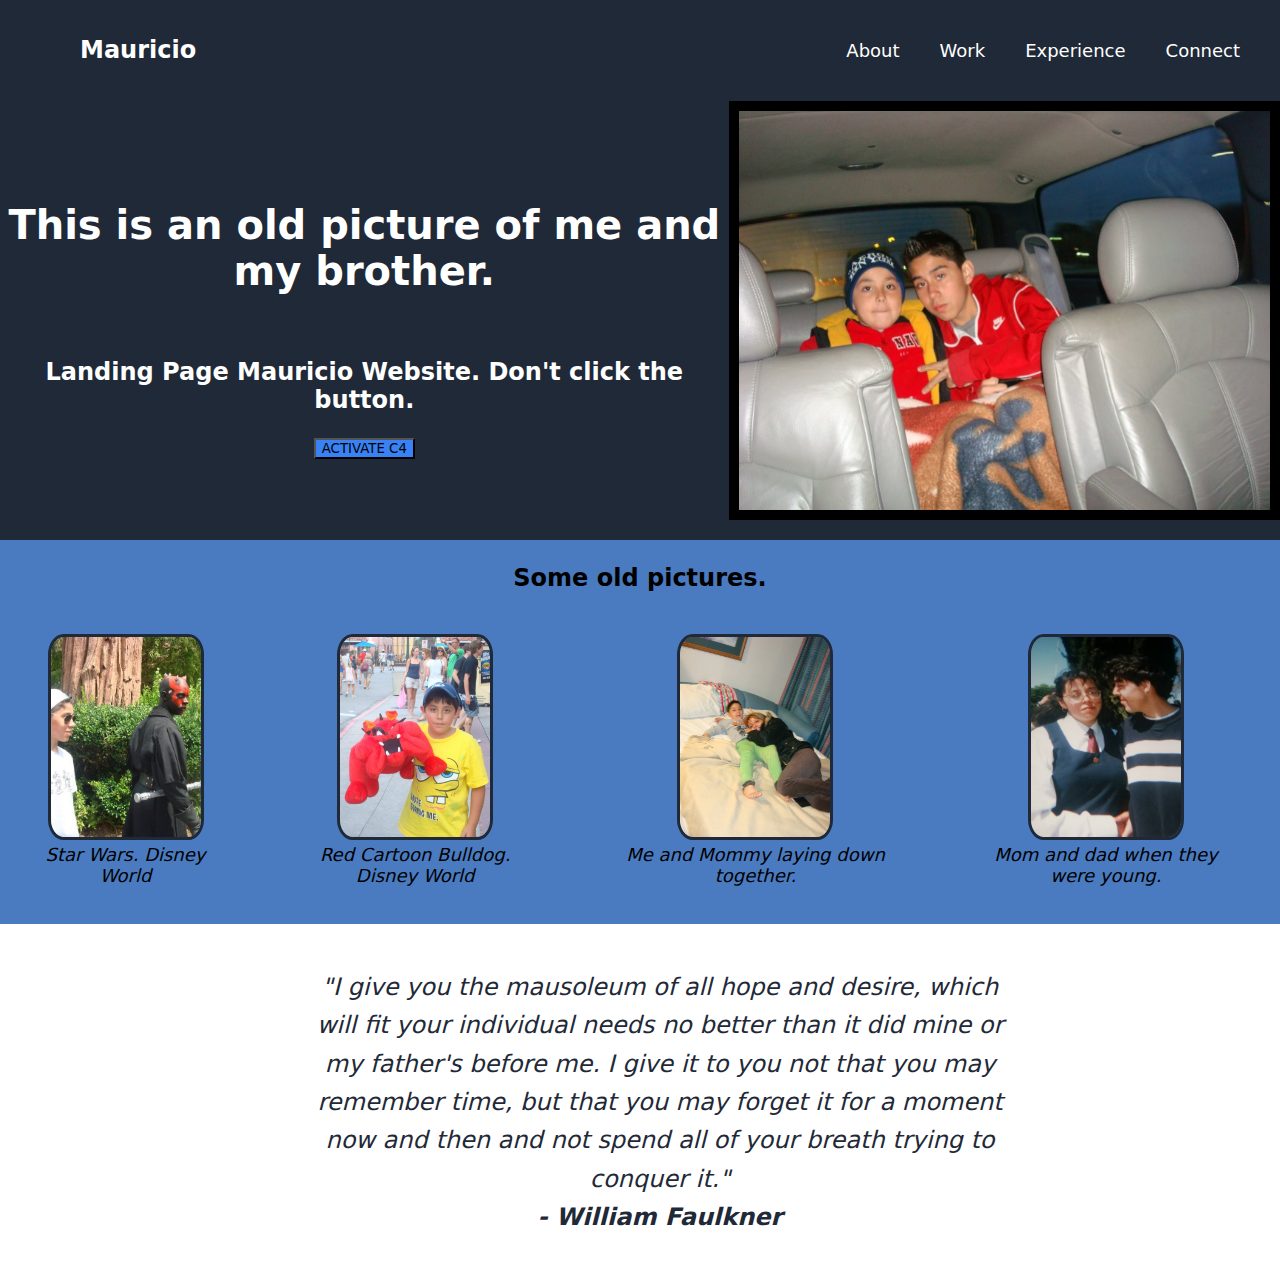
<file: html/webpage.html>
<!DOCTYPE html>
<html lang="en">
    <head class="top">
        <meta charset="UTF-8">
        <title> My Webpage </title>

        <link rel="stylesheet" href="/styles/webpage.css">
    </head>

    <body >

        <!-- Header Top Bar -->

        <div class="header-bg">
            <ul>
                <div class="header-container text-light">
                    <div class="header-fullname text-medium">
                        <li > Mauricio</li>
                    </div>
                    
                    <div class="header-contents text-small">
                        <a href="">
                            <li> About</li>
                        </a>
                        <a href="">
                            <li> Work</li>
                        </a>
                        <a href="">
                            <li> Experience</li>
                        </a>
                        <a href="">
                            <li> Connect</li>
                        </a>
                    </div>
                </div>
            </ul>
            <div class="info-section-container text-light">
                <div class="info-text">
                    <p class="text-large"> This is an old picture of me and my brother. </p>
                    <p class="text-medium"> Landing Page Mauricio Website. Don't click the button. </p>
                    <button> ACTIVATE C4 </button>
                </div>

                <div class="image-wrapper">
                    <img src="/images/brothers.jpg" height="100px" width="250px">
                </div>
            </div>
        </div>

        <!-- Body Section -->
        <p class="body-title text-medium"> Some old pictures. </p>
        <div class="row-images text-small">

            <figure>
                <img src="/images/darthmaul.jpg" class="body-images" alt="Brother and Darth Maul">
                <figcaption> Star Wars. Disney World</figcaption>
            </figure>

            <figure>
                <img src="/images/disneyme.jpg" class="body-images" alt="Brother and Darth Maul">
                <figcaption> Red Cartoon Bulldog. Disney World</figcaption>
            </figure>

            <figure>
                <img src="/images/meandmommy.jpg" class="body-images" alt="Brother and Darth Maul">
                <figcaption> Me and Mommy laying down together.</figcaption>
            </figure>

            <figure>
                <img src="/images/momanddad.jpg" class="body-images" alt="Brother and Darth Maul">
                <figcaption> Mom and dad when they were young.</figcaption>
            </figure>
        </div>

        <div class="quote-bg-color quote-container">
            <p class="quote">
                "I give you the mausoleum of all hope and desire, which will fit your individual
                needs no better than it did mine or my father's before me. I give it to you not that you may remember time,
                but that you may forget it for a moment now and then and not spend all of your breath trying to conquer it."
                <span class="quote author">- William Faulkner</span>
            </p>
            
        </div>
   
    </body>



</html>
</file>
<file: styles/webpage.css>
/* Header */
    /* Header Background */
    .header-bg{
        background-color: #1f2937;
        width: 100%;
        padding: 20px 0;
    }
        /* Header Container */
        .header-container{
            display: flex;
            align-items: center;
            justify-content: space-between;
            list-style-type: none;
            margin-bottom: 3%;
            /* border: saddlebrown solid; */
        }

        /* Header Contents: 'Mauricio' */
        .header-fullname{
            font-weight: bold;
            padding-left: 40px;
        }

        /* Header Contents: 'About...Connect' */
        .header-contents{
            display: flex;
            overflow-wrap: wrap;
            justify-content: right;
            padding-inline: 0px 40px;
            gap: 40px;
            
        }

    /* Information Section */
        /* Container for Information Section*/
        .info-section-container
        {
            display: flex;
            justify-content:space-evenly;
            align-items: center;
        }
        /* Text Placeholder: Left */
        .info-text{
            display: flex;
            flex-direction: column;
            align-items: center;
            width: fit-content;
            /* border: saddlebrown solid; */
            text-align: center;
            font-weight: 900;
        }

        /* Image Placeholder */
        .image-wrapper{
            display: flex;
            image-rendering: auto;
            width: fit-content;
            border: solid black 10px; 
        }

/* Body Section */
    /* Title of Body */
    .body-title{
        text-align: center;
        font-weight: bold;
        color: black;
    }

    /* Container for Images in body */
    .row-images{
        display: flex;
        flex-direction: row;
        justify-content: center;
        /* border: #1f2937 solid; */
    }

        .row-images.text-small{
            text-align: center;
            font-style: italic;
            text-wrap: normal;
        }

    /* Controls(x,y) Images in Body */
    img.body-images{
        width: 150px;
        height: 200px;
        object-fit: cover;
        border: #1f2937 solid;
        border-radius: 10%; /* Rounded border */
    }

/* Quote Section */
    /* Time Quote */
    .quote-bg-color{
        background-color: white;
        width: 100%;
        padding: 20px;
        margin-top: 20px;
        line-height: 1.6;
        /* border: #1f2937 solid; */
    }
    /* Flex Container */
    .quote-container{
        justify-content: center;
        display: flex;
    }
    /* Items */
    .quote{
        display: block;
        max-width: 700px;
        text-align: center;
        font-style: italic;
        font-size: 24px;
        color: #1f2937;
        /* border: #1f2937 solid; */
    }
    .author{
        font-weight: bold;
    }

/* Universal Class */
*{
    font-family: system-ui, -apple-system, BlinkMacSystemFont, Segoe UI, 'Roboto', Oxygen, Ubuntu, Cantarell, 'Open Sans', 'Helvetica Neue', sans-serif;
}

/* Static Classes */
.text-large{
    font-size: 40px;
}

.text-medium{
    font-size: 24px;
}

.text-small{
    font-size: 18px;
}

.text-light{
    color: white;
}

/* Element Classes */
body{
    background-color: #4a7bc0;
    margin: 0;
}
button{
    align-self: center;
    background-color: #3882F6;
}
img{
    width: 100%;
    height: auto;
}
a {
  color: inherit;        /* Makes link same color as parent text */
  text-decoration: none; /* Removes underline */
}
</file>
